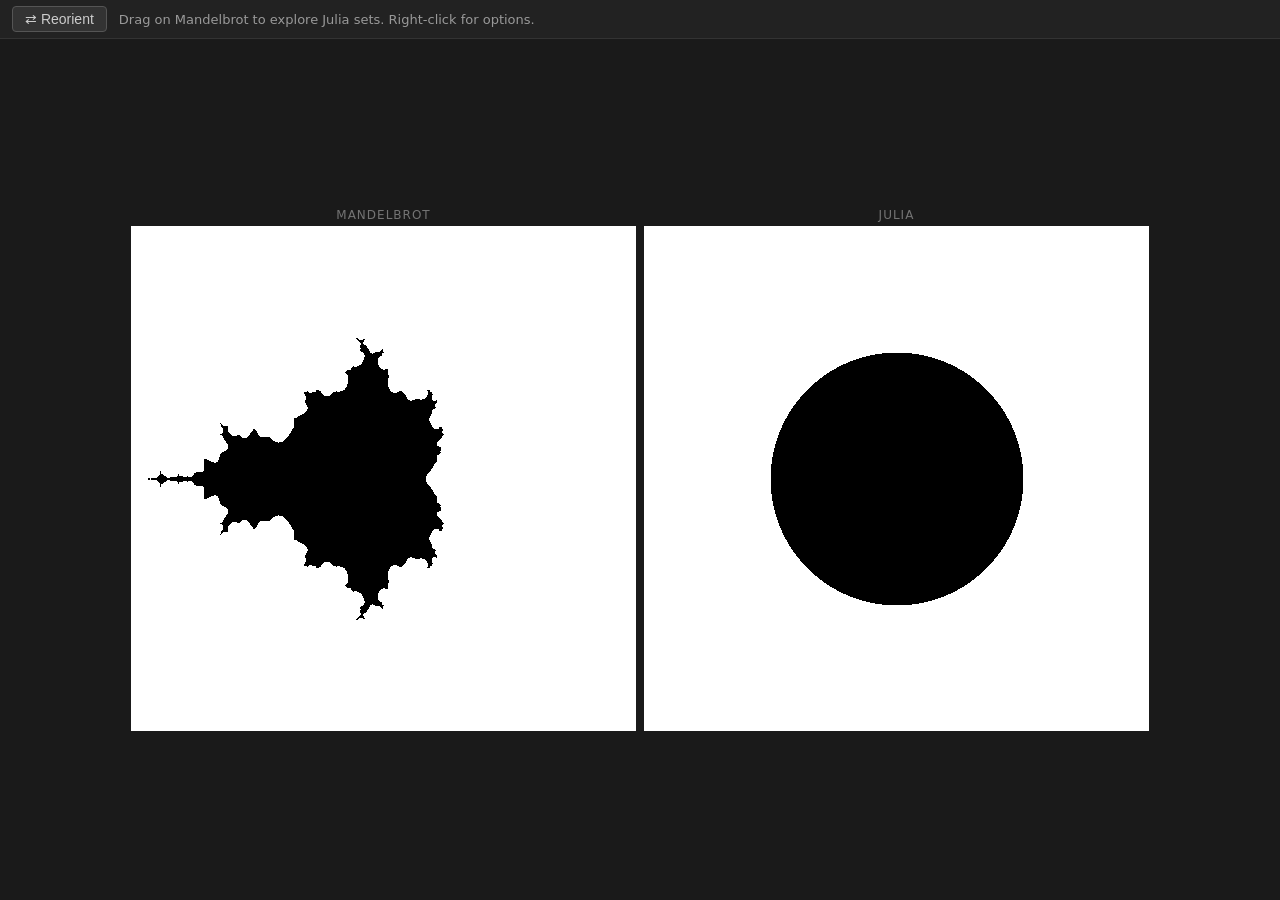
<file: index.html>
<!DOCTYPE html>
<html lang="en">
<head>
  <meta charset="UTF-8">
  <meta name="viewport" content="width=device-width, initial-scale=1.0">
  <title>JAM — Julia and Mandelbrot</title>
  <link rel="stylesheet" href="style.css">
</head>
<body>
  <div id="toolbar">
    <button id="reorient-btn" title="Swap image order">⇄ Reorient</button>
    <span id="info">Drag on Mandelbrot to explore Julia sets. Right-click for options.</span>
  </div>
  <div id="container">
    <div class="pane" id="pane-mandelbrot">
      <div class="label">Mandelbrot</div>
      <canvas id="mandelbrot-canvas"></canvas>
    </div>
    <div class="pane" id="pane-julia">
      <div class="label">Julia</div>
      <canvas id="julia-canvas"></canvas>
    </div>
  </div>
  <div id="context-menu" class="context-menu hidden">
    <!-- populated dynamically -->
  </div>
  <script src="app.js"></script>
</body>
</html>
</file>
<file: style.css>
*, *::before, *::after { box-sizing: border-box; margin: 0; padding: 0; }

body {
  background: #1a1a1a;
  color: #ccc;
  font-family: system-ui, sans-serif;
  overflow: hidden;
  height: 100vh;
  width: 100vw;
  display: flex;
  flex-direction: column;
}

#toolbar {
  display: flex;
  align-items: center;
  gap: 12px;
  padding: 6px 12px;
  background: #222;
  border-bottom: 1px solid #333;
  flex-shrink: 0;
}

#reorient-btn {
  background: #333;
  color: #ccc;
  border: 1px solid #555;
  padding: 4px 12px;
  border-radius: 4px;
  cursor: pointer;
  font-size: 14px;
}
#reorient-btn:hover { background: #444; }

#info { font-size: 13px; opacity: 0.7; }

#container {
  flex: 1;
  display: flex;
  align-items: center;
  justify-content: center;
  gap: 8px;
  padding: 8px;
}

#container.horizontal { flex-direction: row; }
#container.vertical { flex-direction: column; }

.pane {
  display: flex;
  flex-direction: column;
  align-items: center;
  gap: 4px;
}

.label {
  font-size: 12px;
  text-transform: uppercase;
  letter-spacing: 1px;
  opacity: 0.5;
}

canvas {
  background: #000;
  cursor: crosshair;
}

/* Context menu */
.context-menu {
  position: fixed;
  background: #2a2a2a;
  border: 1px solid #555;
  border-radius: 4px;
  padding: 4px 0;
  min-width: 180px;
  z-index: 1000;
  box-shadow: 0 4px 12px rgba(0,0,0,0.5);
}
.context-menu.hidden { display: none; }
.context-menu-item {
  padding: 6px 16px;
  cursor: pointer;
  font-size: 14px;
  color: #ccc;
}
.context-menu-item:hover { background: #444; }
.context-menu-separator {
  height: 1px;
  background: #444;
  margin: 4px 0;
}
</file>
